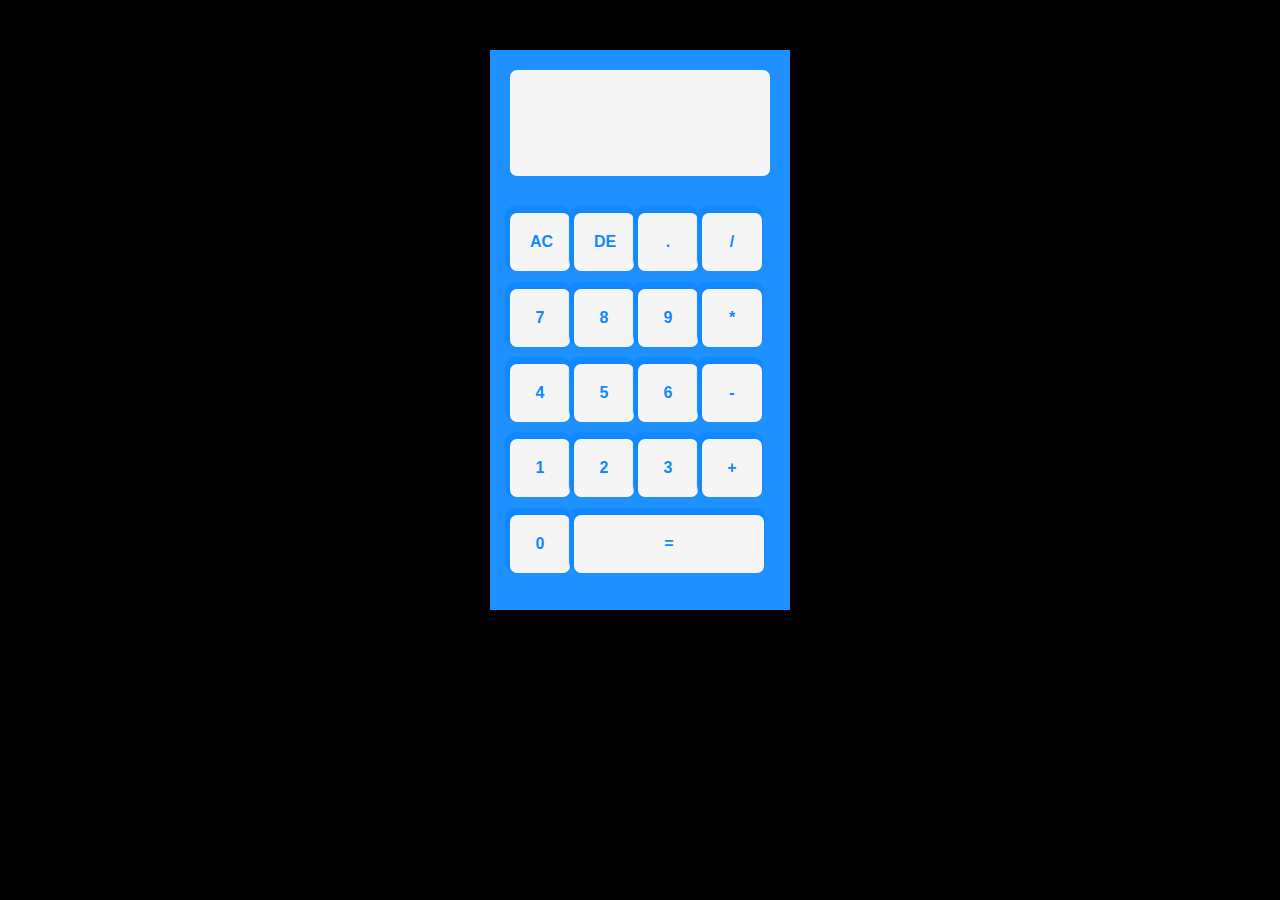
<file: calculator app/index.html>
<!DOCTYPE html>
<html lang="en">
<head>
    <meta charset="UTF-8">
    <meta name="viewport" content="width=device-width, initial-scale=1.0">
    <link rel="stylesheet" href="style.css">
    <title>Calculator App</title>
</head>
<body>
    <div class="container">
        <div class="output">
            <p id="output-text"></p>
            <p id="output-sum"></p>
        </div>

        <div class="row-wrapper">
            <input type="button" id="buttonAC" class="button upper" value="AC">
            <input type="button" id="buttonDE" class="button upper" value="DE">
            <input type="button" id="buttonPoint" class="button upper" value=".">
            <input type="button" id="buttonDivisor" class="button operator" value="/">
        </div>

        <div class="row-wrapper">
            <input type="button" id="button7" class="button" value="7">
            <input type="button" id="button8" class="button" value="8">
            <input type="button" id="button9" class="button" value="9">
            <input type="button" id="buttonMultiplier" class="button operator" value="*">
        </div>

        <div class="row-wrapper">
            <input type="button" id="button4" class="button" value="4">
            <input type="button" id="button5" class="button" value="5">
            <input type="button" id="button6" class="button" value="6">
            <input type="button" id="buttonDecreaser" class="button operator" value="-">
        </div>

        <div class="row-wrapper">
            <input type="button" id="button1" class="button" value="1">
            <input type="button" id="button2" class="button" value="2">
            <input type="button" id="button3" class="button" value="3">
            <input type="button" id="buttonAdder" class="button operator" value="+">
        </div>

        <div class="row-wrapper">
            <input type="button" id="button0" class="button" value="0">
            <input type="button" id="buttonEqualizer" class="button operator" value="=">
        </div>
    </div>

    <script src="app.js"></script>
</body>
</html>
</file>
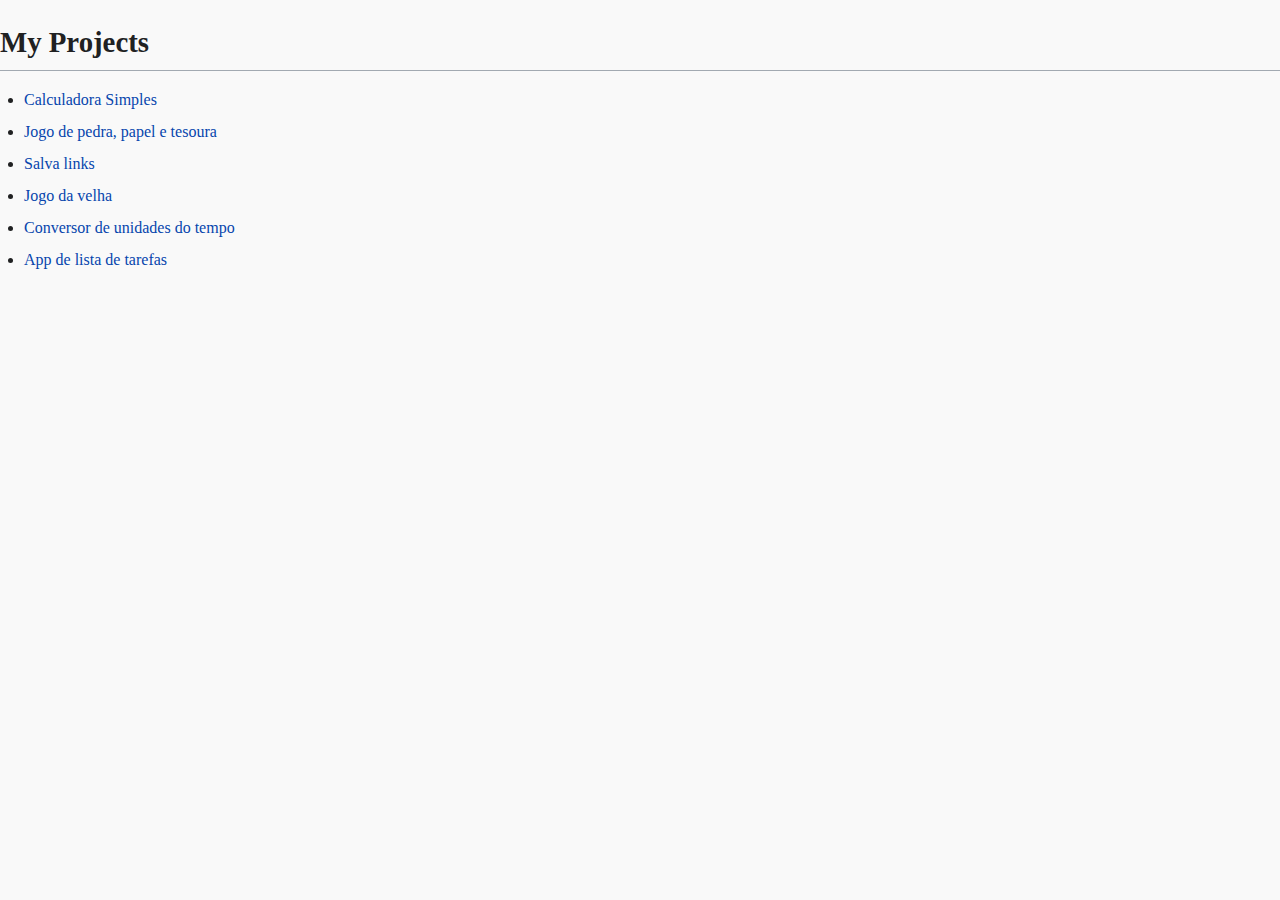
<file: docs/index.html>
<!DOCTYPE html>
<html lang="en">
	<head>
		<meta charset="UTF-8" />
		<meta name="viewport" content="width=device-width, initial-scale=1.0" />
		<link rel="stylesheet" href="style.css" />
		<title>All of Michel's projects</title>
	</head>
	<body>
		<h1>My Projects</h1>
		<ul>
			<li>
				<a href="/calculator app/index.html">Calculadora Simples</a>
			</li>
			<li>
				<a href="/Jo Ken Po Game/index.html">Jogo de pedra, papel e tesoura</a>
			</li>
			<li>
				<a href="/Leader Tracker/5.html">Salva links</a>
			</li>
			<li>
				<a href="/Tic Tac Toe Game/MyApp/pages/index.html">Jogo da velha</a>
			</li>
			<li>
				<a href="/Time Units Converter/index.html">Conversor de unidades do tempo</a>
			</li>
			<li>
				<a href="/to-do list app/index.html">App de lista de tarefas</a>
			</li>
		</ul>
	</body>
</html>
</file>
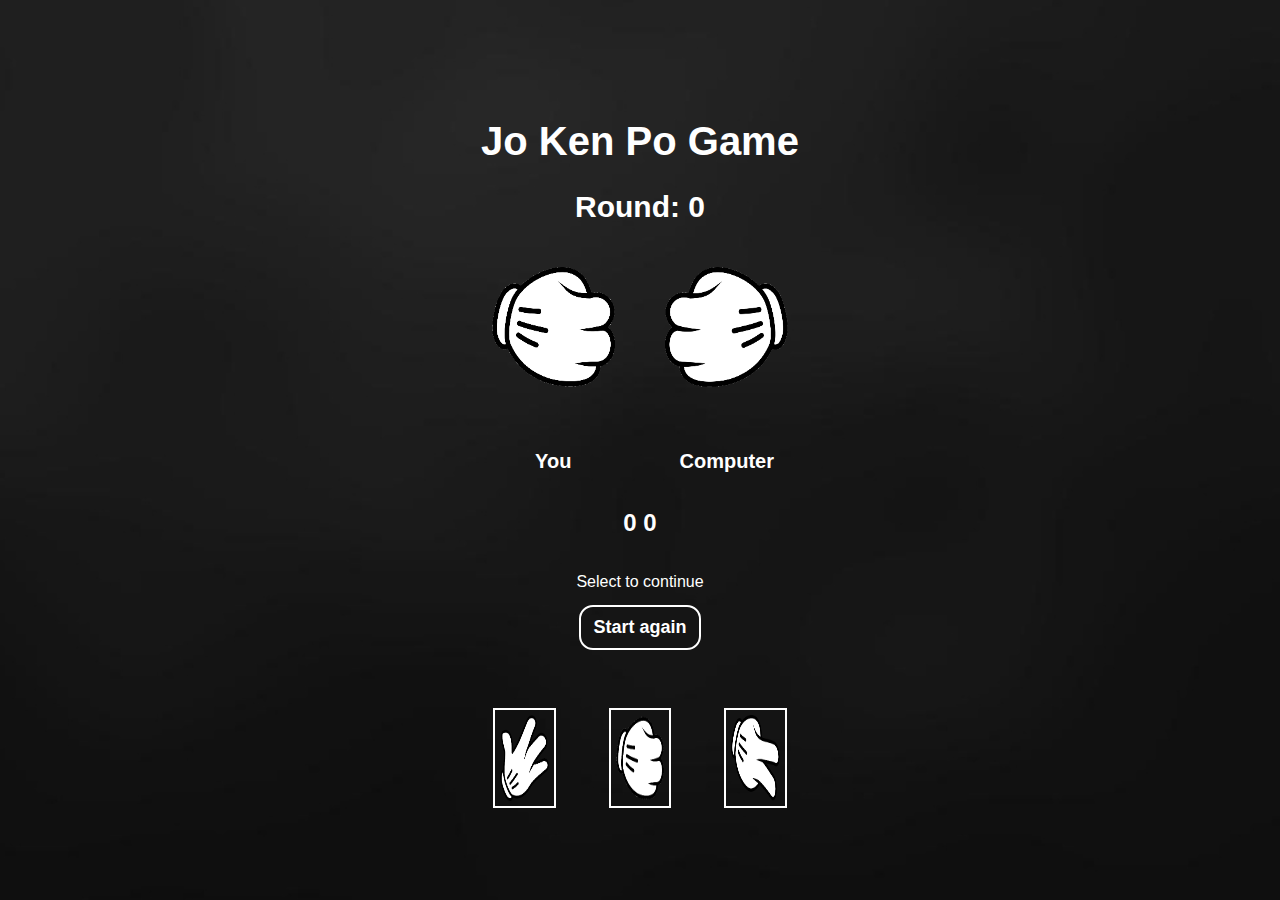
<file: Jo Ken Po Game/index.html>
<!DOCTYPE html>
<html lang="en">
	<head>
		<meta charset="UTF-8" />
		<meta name="viewport" content="width=device-width, initial-scale=1.0" />
		<link rel="stylesheet" href="styles/css/main.min.css" />

		<title>Jo Ken Po</title>
	</head>
	<body>
		<main>
			<header>
				<h1>Jo Ken Po Game</h1>
				<h2 class="round-el">
					<span>Round:</span>
					<span class="round">0</span>
				</h2>
			</header>
			<div class="upper-container">
				<div class="player1 player-div">
					<img
						src="imgs/assets/player1-rock.png"
						class="player-img player1-img"
						alt="rock Hand" />
					<h2 class="player-name">You</h2>
				</div>
				<div class="player2 player-div">
					<img
						src="imgs/assets/player2-rock.png"
						class="player-img player2-img"
						alt="rock Hand" />
					<h2 class="player-name">Computer</h2>
				</div>
			</div>
			<div class="middle-container">
				<h2 class="score-el">
					<span class="player1-score">0</span>
					<span class="player2-score">0</span>
				</h2>
				<p class="state">Select to continue</p>
				<button class="restart">Start again</button>
			</div>
			<div class="lower-container select-div">
				<img
					src="imgs/assets/player1-paper.png"
					class="select-btn paperBtn"
					alt="paper Selector" />
				<img
					src="imgs/assets/player1-rock.png"
					class="select-btn rockBtn"
					alt="rock Selector" />
				<img
					src="imgs/assets/player1-scissors.png"
					class="select-btn scissorsBtn"
					alt="scissors Selecor" />
			</div>
		</main>

		<script src="js/main.js"></script>
	</body>
</html>
</file>
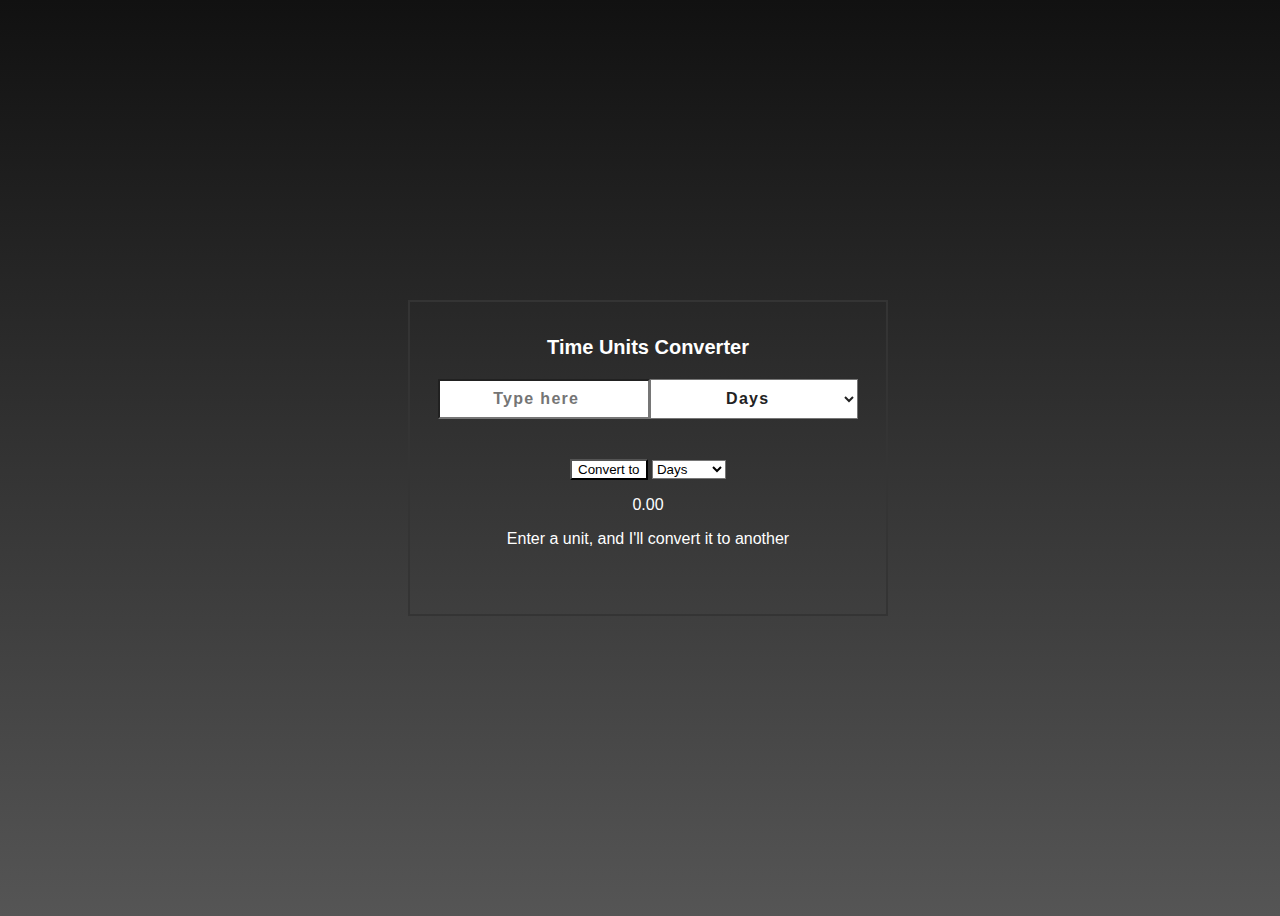
<file: Time Units Converter/index.html>
<!DOCTYPE html>
<html lang="en">
<head>
  <meta charset="UTF-8">
  <meta name="viewport" content="width=device-width, initial-scale=1.0">
  <link rel="stylesheet" href="style.css">
  <link rel="stylesheet" href="colors.css">
  <title>Time Units Converter</title>
</head>
<body>
  <div class="container">
    <h1 class="title">Time Units Converter</h1>
    <div class="input-container">
      <input type="number" class="input-text" placeholder="Type here">
      <select class="input-type fromUnit">
        <option value="days">Days</option>
        <option value="hours">Hours</option>
        <option value="minutes">Minutes</option>
        <option value="seconds">Seconds</option>
      </select>
    </div>
    <div class="btn-container">
      <button class="btn converter-btn">Convert to</button>
      <select class="btn output-type">
        <option value="days">Days</option>
        <option value="hours">Hours</option>
        <option value="minutes">Minutes</option>
        <option value="seconds">Seconds</option>
      </select>
    </div>
    <div class="txt-container">
      <p class="result">0.00</p>
      <p class="txt-display">Enter a unit, and I'll convert it to another</p>
    </div>
  </div>
  <script src="app.js"></script>
</body>
</html>
</file>
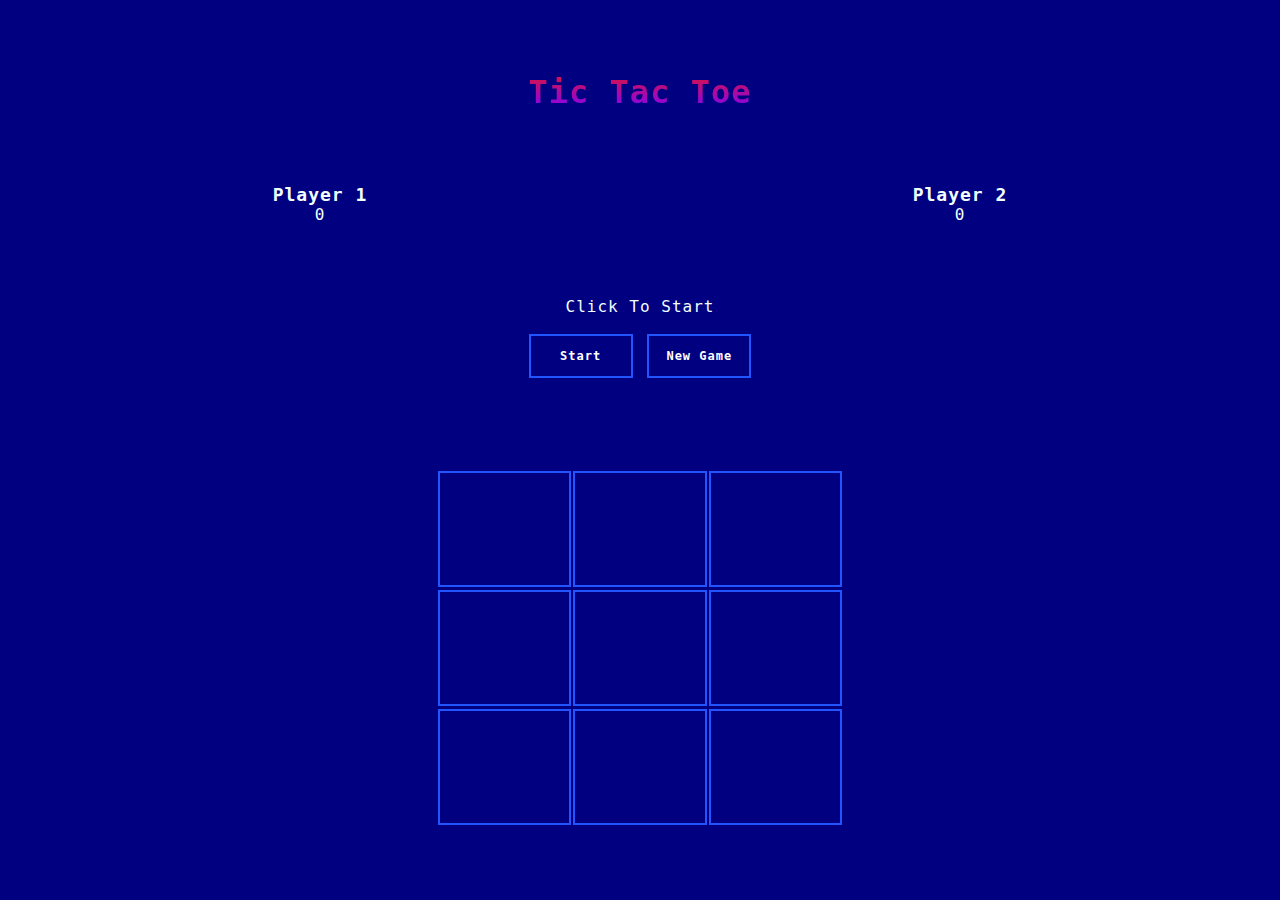
<file: Tic Tac Toe Game/MyApp/pages/index.html>
<!DOCTYPE html>
<html lang="en">
	<head>
		<meta charset="UTF-8" />
		<meta name="viewport" content="width=device-width, initial-scale=1.0" />
		<link rel="stylesheet" href="../styles/css/main.min.css" />
		<title>Tic Tac Toe Game</title>
	</head>
	<body>
		<main class="flex__center-y flex__container flex__column">
			<header class="flex__center-xy flex__container flex__row">
				<h1 class="title">Tic Tac Toe</h1>
			</header>
			<div class="sidebar flex__center-xy flex__container flex__row">
				<div class="player">
					<h3>Player 1</h3>
					<span class="player-one-score">0</span>
				</div>
				<div class="player">
					<h3>Player 2</h3>
					<span class="player-two-score">0</span>
				</div>
			</div>
			<div class="flex__center-xy flex__column info">
				<p class="game-state">Click to Start</p>
				<div class="buttons">
					<button class="start-button button-primary">Start</button>
					<button class="new-game button-primary">New Game</button>
				</div>
			</div>
			<div class="game-board"></div>
		</main>
		<script src="../scripts/app.js" type="module"></script>
	</body>
</html>
</file>
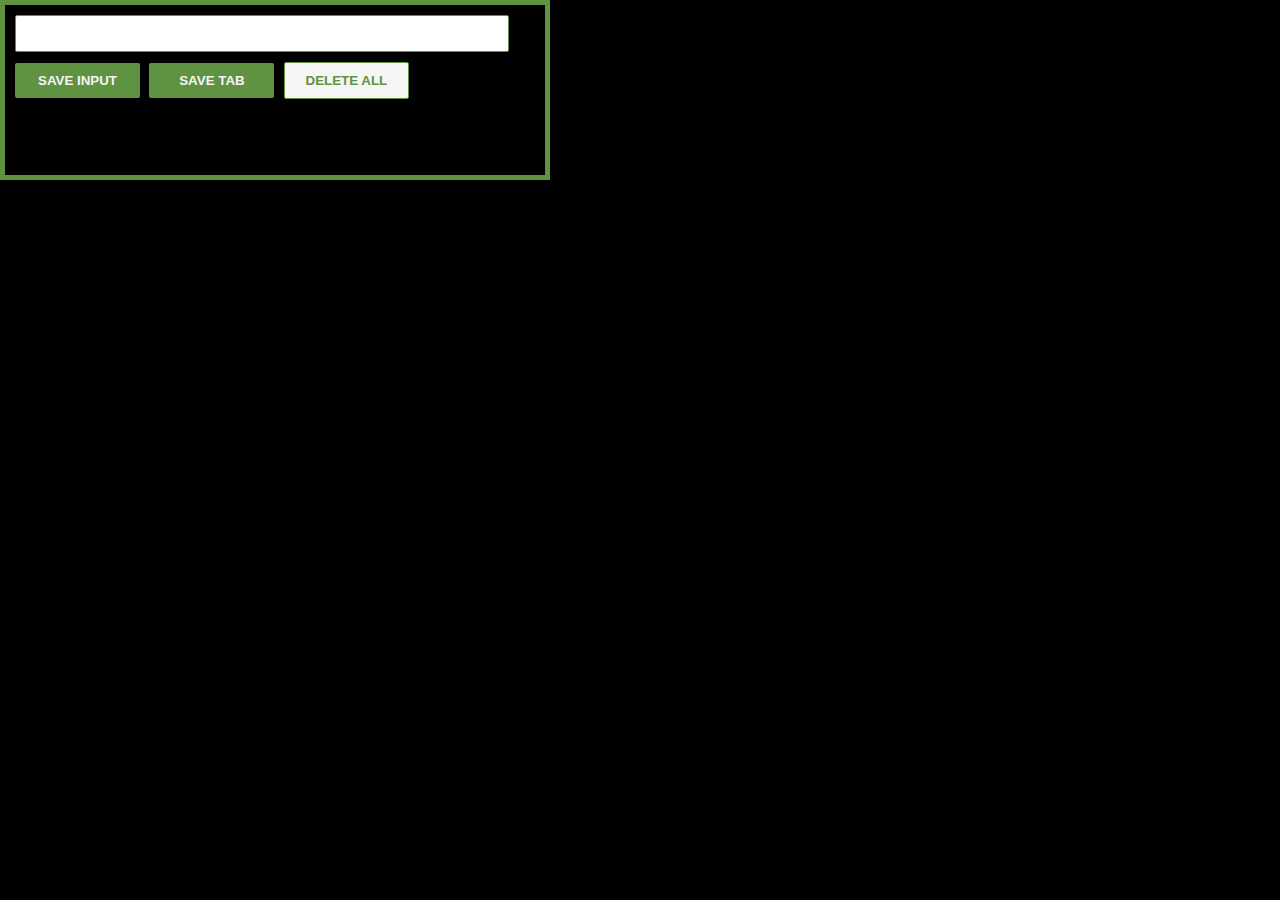
<file: Leader Tracker/5.html>
<!DOCTYPE html>
<html lang="en">
<head>
    <meta charset="UTF-8">
    <meta name="viewport" content="width=device-width, initial-scale=1.0">
<link rel="stylesheet" href="5.css">
    <title>Document</title>
</head>
<body>
    <div>
        <input type="text" name="input" id="input-el">
        <button id="input-btn">
            SAVE INPUT
        </button>
        <button id="tab-btn">
            SAVE TAB
        </button>
        <button id="delete-btn">
            DELETE ALL
        </button>
        <ul id="ul-el">
        </ul>
    </div> 

    <script src="5.js"></script>
</body>
</html>
</file>
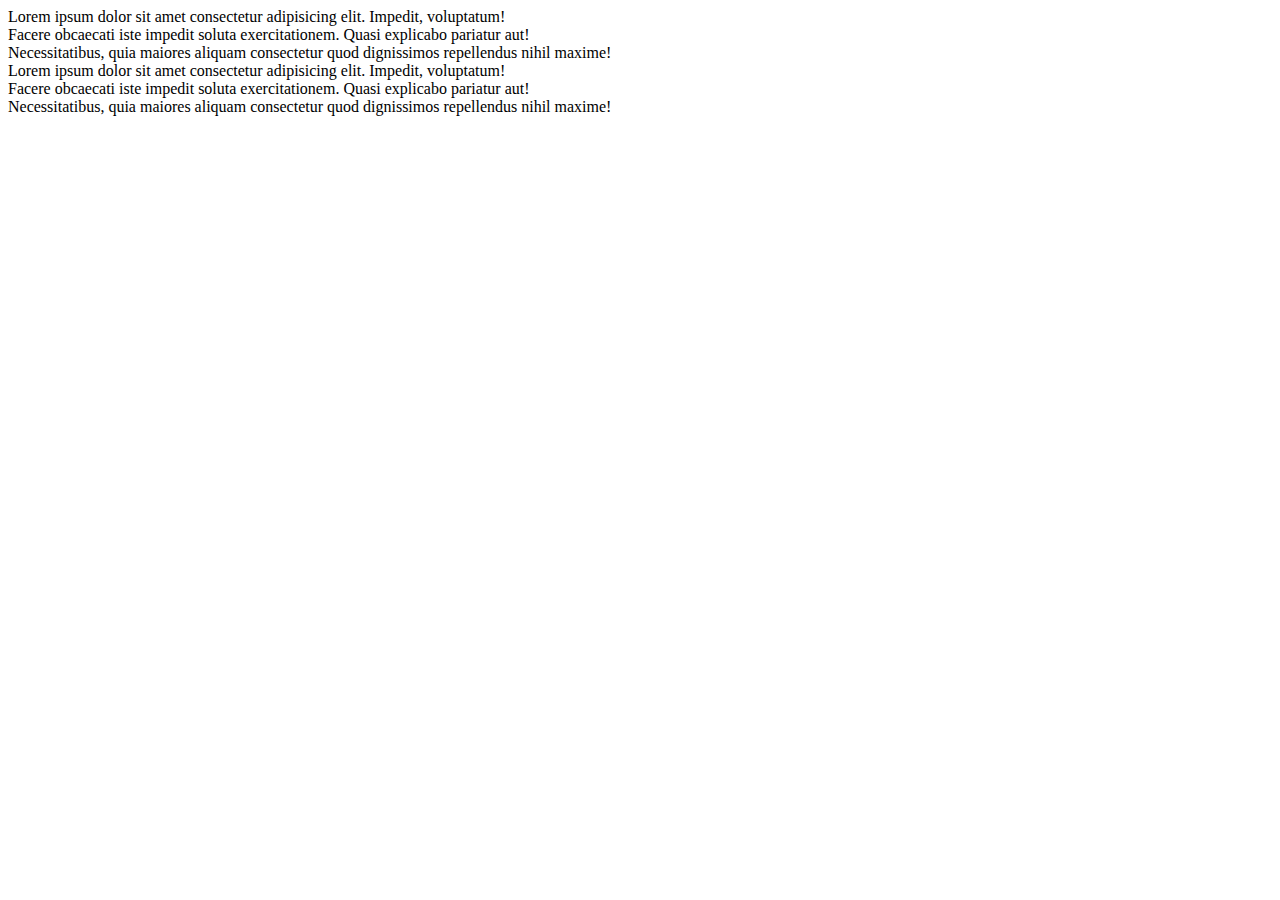
<file: Jo Ken Po Game/tests/test.html>
<!DOCTYPE html>
<html lang="en">
	<head>
		<meta charset="UTF-8" />
		<meta name="viewport" content="width=device-width, initial-scale=1.0" />
		<title>Testing</title>
		<style>
			.bold {
				font-weight: 700;
			}
		</style>
	</head>
	<body>
		<div class="container">
			<div>
				Lorem ipsum dolor sit amet consectetur adipisicing elit. Impedit,
				voluptatum!
			</div>
			<div>
				Facere obcaecati iste impedit soluta exercitationem. Quasi explicabo
				pariatur aut!
			</div>
			<div>
				Necessitatibus, quia maiores aliquam consectetur quod dignissimos
				repellendus nihil maxime!
			</div>
		</div>

		<script src="test.js"></script>
	</body>
</html>
</file>
<file: calculator app/style.css>
* {
    box-sizing: border-box;
    margin: 0;
    padding: 0;
}

body {
    background: #000;
    color: #fff;
    display: flex;
    align-items: center;
    justify-content: center;
    margin-top: 50px;
}

.output {
    background: whitesmoke;
    color: #1288ff;
    text-align: end;
    padding: 15px 15px 0 0;
    border-radius: 7px;
    margin-bottom: 20px;
    height: 106px;
}

.output p {
    margin-bottom: 15px;
    font-size: 15px;
}

.output #output-text {
    font-size: 20px;
    font-weight: 800;
}

.container {
    height: 560px;
    width: 300px;
    padding: 20px;
    color: #fff;
    background: dodgerblue;
    display: grid;
}

.button {
    background: whitesmoke;
    border: none;
    border-radius: 7px;
    box-shadow: -2px -4px 1px 3px #1288ff;
    width: 60px;
    padding: 20px;
    font-size: 16px;
    font-weight: 900;
    color: #1288ff;
}

.button:hover {
    background: #e0ffff;
}

#buttonEqualizer{
    width: 190px;
}
</file>
<file: Time Units Converter/style.css>
* {
	box-sizing: border-box;
	font-family: jetbrains mono regular, fira code, Verdana, Tahoma, sans-serif;
}

body {
	width: 100%;
	height: 100vh;
	overflow-x: hidden;
	background: linear-gradient(#111, #333, #555);
	color: #fff;
	display: flex;
	justify-content: center;
	align-items: center;
}

.container {
	border: 2px solid var(--jet-black);
	padding: 20px 24px 50px 24px;
	text-align: center;
}

.input-container {
	background: #fff;
	width: 420px;
	height: 40px;
	margin: 20px 4px 40px 4px;
	display: flex;
	align-items: center;
	justify-content: center;
}

.input-text,
.input-type {
	width: 100%;
	height: 100%;
	background: transparent;
	color: #222;
	font-size: 16px;
	font-weight: 600;
	letter-spacing: 1.3px;
	text-align: center;
	outline: none;
}

.btn {
	color: var(--black);
	background: #fff;
}

.title {
	font-size: 20px;
}
</file>
<file: Time Units Converter/colors.css>
/*! === === === Color library === === ===*/
/*? This is a custom library */
/*? that has the purpose of simplifying the selection of colors */
/*? by naming hexadecimal colors in a more human-friendly way */

:root {
	/** === Shades of Black  === */
	--black: #000;
	--jet-black: #343434;

	/** === Shades of Blue === */
	--aqua: #00ffff;
	--azure: #f0ffff;
	--baby-blue: #89cff0;
	--blue: #0000ff;
	--bright-blue: #0096ff;
	--navy-blue: #000080;
	--midnight-blue: #191970;
	--egyptian-blue: #1434a4;

	/** === Shades of Gray ===*/
	--ash-gray: #b2beb5;
	--blue-gray: #7393b3;
	--charcoal-gray: #36454f;
	--glaucous-gray: #6082b6;
	--silver: #c0c0c0;

	/** === Shades of Green ===*/
	--dark-green: #023030;
	--aquamarine-green: #7fffd4;
	--bright-green: #aaff00;
	--emerald-green: #50c878;
	--light-green: #90ee90;
	--jungle-green: #2aaa8a;
	--limegreen: limegreen;

	/** === Shades of Orange ===*/
	--amber-orange: #ffbf00;
	--bright-orange: #ffac1c;
	--bronze: #cd7f32;
	--burnt-orange: #cc5500;
	--dark-orange: #8b4000;
	--neon-orange: #ff5f1f;

	/** === Shades of Pink ===*/
	--cerise-pink: #de3163;
	--rose: #f33a6a;

	/** === Shades of Purple ===*/
	--dark-purple: #301934;
	--purple: purple;
	--light-violet: #cf9fff;
	--violet: #7f00ff;

	/** === Shades of Red ===*/
	--blood-red: #880808;
	--brick-red: #aa4a44;
	--brigt-red: #ee4b2b;
	--carmine-red: #d70040;
	--crimson: #dc143c;
	--neon-red: #ff3131;
	--raspberry: #e30b5c;
	--red: #ff0000;
	--ruby-red: #e0115f;
	--scarlet: #ff2400;
}
</file>
<file: Leader Tracker/5.css>
* {
    box-sizing: border-box;
    margin: 0;
}
body {
    /* background: whitesmoke; */
    background: black;
    color: #5f9341;
    font-family: 'Trebuchet MS', 'Lucida Sans Unicode',  sans-serif;
    font-size: 1rem;
    padding: 10px;
    width: clamp(200px, 550px, 650px);
    min-height: 180px;
    border:5px solid #5f9341;
    overflow: hidden;
}


input {
    border: 1px solid #5f9341;
    border-radius: 2px;
    padding: 10px;
    width: 95%;
}

button {
    padding: 10px 20px;
    border: 1px;
    border-radius: 2px;
    width: 125px;
    font-weight: 700;
    margin: 10px 5px 10px 0px; /*? up, right, down, left */ 
    margin-top: 10px;
}

#input-btn, #tab-btn {
    background: #5f9341;
    color: whitesmoke;
}

#input-btn:hover, #tab-btn:hover {
    background: limegreen;
}

#delete-btn  {
    color: #5f9341;
    background: whitesmoke;
    border: 1px solid #5f9341;
}

#delete-btn:hover {
    background: limegreen;
    color: whitesmoke;
}


ul {
    padding-left: 2px;
    list-style: none;
}

li { margin-top: 5px; }

li a { color: #5f9341; }

li a:hover { color: limegreen; }
</file>
<file: docs/style.css>
/* Reset */
body {
	margin: 0;
	padding: 0;
	font-family: Georgia, "Times New Roman", Times, serif;
	background-color: #f9f9f9;
	color: #202122;
	line-height: 1.6;
}

/* Page layout */
main {
	max-width: 800px;
	margin: 2rem auto;
	padding: 0 1rem;
	background: #fff;
	border: 1px solid #a2a9b1;
	border-radius: 4px;
}

/* Title */
h1 {
	font-size: 1.8rem;
	border-bottom: 1px solid #a2a9b1;
	padding-bottom: 0.3rem;
	margin-bottom: 1rem;
}

/* List */
ul {
	list-style-type: disc;
	padding-left: 1.5rem;
}

li {
	margin: 0.4rem 0;
}

/* Links */
a {
	text-decoration: none;
	color: #0645ad;
}

a:hover {
	text-decoration: underline;
}
</file>
<file: Jo Ken Po Game/styles/css/main.min.css>
*{transition:all .5s ease-in-out}html{scroll-behavior:smooth}@keyframes shake-left{0%{transform:translateY(0) rotate(0deg)}50%{transform:translateY(-50px) rotate(-30deg)}100%{transform:translateY(50px) rotate(0deg)}}@keyframes shake-right{0%{transform:translateY(0) rotate(0deg)}50%{transform:translateY(-50px) rotate(30deg)}100%{transform:translateY(50px) rotate(0deg)}}.shake-left{animation:shake-left .7s 3 ease-in-out .2s}.shake-right{animation:shake-right .7s 3 ease-in-out .2s}body{width:100%;height:100vh}.player-name{font-size:20px}.lower-container img{border:2px solid #fff}.player-img{margin:0 20px 40px 20px}.player-div{width:100%}@media(min-width: 235px){.player-name{font-size:14px}header{font-size:14px}.player-img{width:75px;height:75px}.lower-container img{width:15%;height:80px}.lower-container img{padding:5px}}@media(min-width: 330px){.player-name{font-size:20px}.lower-container img{width:18%;height:100px}.lower-container img{border:2px solid #fff;padding:5px}}@media(min-width: 565px){body{display:flex;justify-content:center;align-items:center}main{max-width:555px}header{font-size:20px}.player-img{width:125px;height:125px}}.flex,.lower-container,.middle-container,.upper-container{align-items:center;display:flex;justify-content:space-between}*{box-sizing:border-box}body{background-size:cover;background:url(../../imgs/bg.png);color:#fff;font-family:JetBrains Mono,Roboto,Poppins,sans-serif;margin:0;overflow-x:hidden}header{text-align:center;margin-bottom:40px}button{background:rgba(0,0,0,0);border-radius:12px;border:none;color:#fff;font-size:18px;font-weight:700;outline:2px solid #fff;padding:10px 12px}button:active{background:#666}.select-btn:active{background:#666}.upper-container{flex-direction:row}.upper-container .player1,.upper-container .player2{text-align:center}.middle-container{flex-direction:column}.lower-container{flex-direction:row;justify-content:space-around;margin-top:60px}
</file>
<file: Tic Tac Toe Game/MyApp/styles/css/main.min.css>
.flex__container{display:flex}.flex__row{flex-direction:row}.flex__column{flex-direction:column}.flex__center-xy{justify-content:center;align-items:center}.flex__center-y{justify-content:space-evenly;align-items:center}*{margin:0;padding:0;border:none;box-sizing:border-box;letter-spacing:1px;font-family:Fira Code,Poppins,monospace,sans-serif;transition:all .1s ease-in-out;text-transform:capitalize}main{width:100%;height:100dvh;background:navy;color:azure}header{width:100%;justify-content:center}header h1{background:linear-gradient(#dc143c, #7f00ff);-webkit-background-clip:text;background-clip:text;color:rgba(0,0,0,0)}.sidebar{width:100%;justify-content:space-around}.sidebar div{text-align:center}.sidebar div h3{font-size:18px}.info{text-align:center}.info .game-state{overflow:hidden;white-space:nowrap;text-overflow:ellipsis}.button-primary{width:100px;height:40px;margin:20px 4px;background-color:rgba(0,0,0,0);color:#fff;font-weight:700;font-size:12px;outline:2.5px solid #25f}.button-primary:active{box-shadow:4px 4px 4px #25f}.game-board{display:grid;grid-template-columns:repeat(3, 1fr);width:min(400px,75%);height:350px;background-color:rgba(0,0,0,0);align-items:center;margin:4px;gap:6px}.game-board .button{font-size:25px;background-color:rgba(0,0,0,0);outline:2px solid #25f;width:100%;height:112px}.game-board .button:hover{transform:scale(1.05)}
</file>
